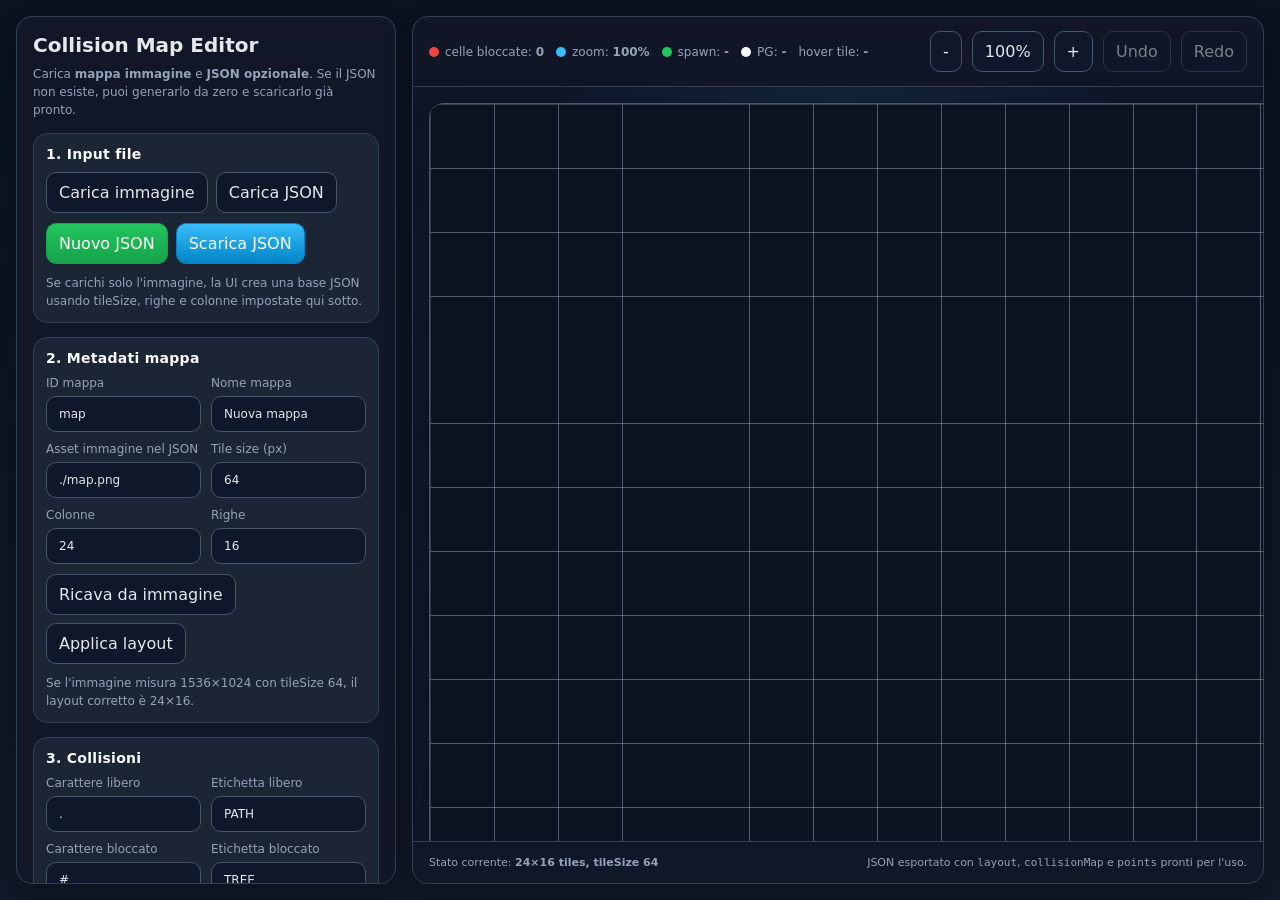
<file: collision_editor_spawn_sim.html>
<!DOCTYPE html>
<html lang="it">
<head>
  <meta charset="UTF-8" />
  <meta name="viewport" content="width=device-width, initial-scale=1.0" />
  <title>Collision Map Editor</title>
  <style>
    :root {
      --bg: #0f172a;
      --panel: #111827;
      --panel-2: #1f2937;
      --border: #334155;
      --text: #e5e7eb;
      --muted: #94a3b8;
      --accent: #22c55e;
      --accent-2: #38bdf8;
      --danger: #ef4444;
      --warn: #f59e0b;
      --shadow: 0 10px 25px rgba(0, 0, 0, 0.25);
      --radius: 16px;
    }

    * { box-sizing: border-box; }
    html, body { height: 100%; }
    body {
      margin: 0;
      font-family: Inter, system-ui, -apple-system, BlinkMacSystemFont, "Segoe UI", sans-serif;
      background: linear-gradient(180deg, #0b1220 0%, #111827 100%);
      color: var(--text);
    }

    .app {
      height: 100vh;
      display: grid;
      grid-template-columns: 380px minmax(0, 1fr);
      gap: 16px;
      padding: 16px;
    }

    .panel {
      background: rgba(17, 24, 39, 0.95);
      border: 1px solid var(--border);
      border-radius: var(--radius);
      box-shadow: var(--shadow);
      overflow: hidden;
      min-height: 0;
    }

    .sidebar {
      display: flex;
      flex-direction: column;
      min-height: 0;
    }

    .sidebar-inner {
      padding: 16px;
      overflow: auto;
      display: grid;
      gap: 14px;
    }

    .main {
      display: grid;
      grid-template-rows: auto minmax(0, 1fr) auto;
      min-height: 0;
    }

    .topbar,
    .bottombar {
      padding: 14px 16px;
      border-bottom: 1px solid var(--border);
      display: flex;
      gap: 10px;
      flex-wrap: wrap;
      align-items: center;
    }

    .bottombar {
      border-bottom: 0;
      border-top: 1px solid var(--border);
      justify-content: space-between;
    }

    .canvas-wrap {
      min-height: 0;
      overflow: auto;
      padding: 16px;
      background:
        radial-gradient(circle at top, rgba(56, 189, 248, 0.08), transparent 35%),
        linear-gradient(180deg, rgba(15, 23, 42, 0.3), rgba(15, 23, 42, 0.7));
    }

    .canvas-stage {
      min-height: 100%;
      display: flex;
      align-items: flex-start;
      justify-content: flex-start;
    }

    canvas {
      border-radius: 14px;
      border: 1px solid #475569;
      background: #0b1220;
      image-rendering: pixelated;
      box-shadow: var(--shadow);
      max-width: none;
    }

    h1 {
      margin: 0;
      font-size: 20px;
      line-height: 1.2;
    }

    h2 {
      margin: 0 0 10px;
      font-size: 14px;
      color: #f8fafc;
      letter-spacing: 0.02em;
    }

    .hint {
      color: var(--muted);
      font-size: 12px;
      line-height: 1.5;
    }

    .card {
      background: rgba(31, 41, 55, 0.8);
      border: 1px solid var(--border);
      border-radius: 14px;
      padding: 12px;
    }

    .grid-2,
    .grid-3 {
      display: grid;
      gap: 10px;
    }

    .grid-2 { grid-template-columns: repeat(2, minmax(0, 1fr)); }
    .grid-3 { grid-template-columns: repeat(3, minmax(0, 1fr)); }

    label {
      display: grid;
      gap: 6px;
      font-size: 12px;
      color: var(--muted);
    }

    input[type="text"],
    input[type="number"],
    textarea,
    select {
      width: 100%;
      background: #0f172a;
      color: var(--text);
      border: 1px solid #475569;
      border-radius: 10px;
      padding: 10px 12px;
      font: inherit;
      outline: none;
    }

    input[type="text"]:focus,
    input[type="number"]:focus,
    textarea:focus,
    select:focus {
      border-color: var(--accent-2);
      box-shadow: 0 0 0 3px rgba(56, 189, 248, 0.15);
    }

    textarea {
      resize: vertical;
      min-height: 130px;
      line-height: 1.4;
      font-family: ui-monospace, SFMono-Regular, Menlo, Consolas, monospace;
      font-size: 12px;
    }

    .row {
      display: flex;
      gap: 8px;
      flex-wrap: wrap;
      align-items: center;
    }

    button,
    .file-btn {
      border: 1px solid #475569;
      background: #0f172a;
      color: var(--text);
      border-radius: 10px;
      padding: 10px 12px;
      font: inherit;
      cursor: pointer;
      transition: 0.18s ease;
      white-space: nowrap;
    }

    button:hover,
    .file-btn:hover {
      transform: translateY(-1px);
      border-color: #64748b;
      background: #162033;
    }

    button.primary {
      background: linear-gradient(180deg, #22c55e, #16a34a);
      border-color: #16a34a;
      color: white;
    }

    button.secondary {
      background: linear-gradient(180deg, #38bdf8, #0284c7);
      border-color: #0284c7;
      color: white;
    }

    button.warn {
      background: linear-gradient(180deg, #f59e0b, #d97706);
      border-color: #d97706;
      color: white;
    }

    button.ghost.active {
      outline: 2px solid rgba(56, 189, 248, 0.55);
      border-color: var(--accent-2);
      background: #172554;
    }

    button:disabled {
      opacity: 0.5;
      cursor: not-allowed;
      transform: none;
    }

    input[type="file"] {
      display: none;
    }

    .kbd {
      display: inline-flex;
      align-items: center;
      justify-content: center;
      min-width: 24px;
      padding: 2px 6px;
      border-radius: 8px;
      border: 1px solid #64748b;
      background: #0f172a;
      color: #f8fafc;
      font-size: 11px;
      font-family: ui-monospace, SFMono-Regular, Menlo, monospace;
    }

    .stats {
      display: flex;
      gap: 12px;
      flex-wrap: wrap;
      color: var(--muted);
      font-size: 12px;
    }

    .dot {
      width: 10px;
      height: 10px;
      border-radius: 999px;
      display: inline-block;
      margin-right: 6px;
      vertical-align: middle;
    }

    .status {
      padding: 10px 12px;
      border-radius: 10px;
      border: 1px solid #475569;
      background: #0f172a;
      font-size: 12px;
      color: var(--muted);
    }

    .status.error {
      border-color: rgba(239, 68, 68, 0.55);
      color: #fecaca;
      background: rgba(127, 29, 29, 0.25);
    }

    .status.success {
      border-color: rgba(34, 197, 94, 0.55);
      color: #bbf7d0;
      background: rgba(20, 83, 45, 0.25);
    }

    .spacer {
      flex: 1 1 auto;
    }

    .small {
      font-size: 11px;
      color: var(--muted);
    }

    @media (max-width: 1200px) {
      .app {
        grid-template-columns: 1fr;
        grid-template-rows: auto minmax(0, 1fr);
        height: auto;
        min-height: 100vh;
      }
      .sidebar { max-height: none; }
    }

    @media (max-width: 720px) {
      .grid-2,
      .grid-3 { grid-template-columns: 1fr; }
      .topbar,
      .bottombar { align-items: stretch; }
    }
  </style>
</head>
<body>
  <div class="app">
    <aside class="panel sidebar">
      <div class="sidebar-inner">
        <div>
          <h1>Collision Map Editor</h1>
          <div class="hint" style="margin-top:8px;">
            Carica <strong>mappa immagine</strong> e <strong>JSON opzionale</strong>. Se il JSON non esiste,
            puoi generarlo da zero e scaricarlo già pronto.
          </div>
        </div>

        <section class="card">
          <h2>1. Input file</h2>
          <div class="row">
            <label class="file-btn">
              Carica immagine
              <input id="imageInput" type="file" accept="image/*" />
            </label>
            <label class="file-btn">
              Carica JSON
              <input id="jsonInput" type="file" accept="application/json,.json" />
            </label>
          </div>
          <div class="row" style="margin-top:10px;">
            <button id="newJsonBtn" class="primary">Nuovo JSON</button>
            <button id="exportBtn" class="secondary">Scarica JSON</button>
          </div>
          <div class="hint" style="margin-top:10px;">
            Se carichi solo l'immagine, la UI crea una base JSON usando tileSize, righe e colonne impostate qui sotto.
          </div>
        </section>

        <section class="card">
          <h2>2. Metadati mappa</h2>
          <div class="grid-2">
            <label>
              ID mappa
              <input id="mapId" type="text" value="map" />
            </label>
            <label>
              Nome mappa
              <input id="mapName" type="text" value="Nuova mappa" />
            </label>
          </div>
          <div class="grid-2" style="margin-top:10px;">
            <label>
              Asset immagine nel JSON
              <input id="assetPath" type="text" value="./map.png" />
            </label>
            <label>
              Tile size (px)
              <input id="tileSize" type="number" min="1" step="1" value="64" />
            </label>
          </div>
          <div class="grid-2" style="margin-top:10px;">
            <label>
              Colonne
              <input id="cols" type="number" min="1" step="1" value="24" />
            </label>
            <label>
              Righe
              <input id="rows" type="number" min="1" step="1" value="16" />
            </label>
          </div>
          <div class="row" style="margin-top:10px;">
            <button id="inferBtn">Ricava da immagine</button>
            <button id="applyLayoutBtn">Applica layout</button>
          </div>
          <div class="hint" style="margin-top:10px;">
            Se l'immagine misura 1536×1024 con tileSize 64, il layout corretto è 24×16.
          </div>
        </section>

        <section class="card">
          <h2>3. Collisioni</h2>
          <div class="grid-2">
            <label>
              Carattere libero
              <input id="passableChar" type="text" maxlength="1" value="." />
            </label>
            <label>
              Etichetta libero
              <input id="passableLabel" type="text" value="PATH" />
            </label>
          </div>
          <div class="grid-2" style="margin-top:10px;">
            <label>
              Carattere bloccato
              <input id="blockedChar" type="text" maxlength="1" value="#" />
            </label>
            <label>
              Etichetta bloccato
              <input id="blockedLabel" type="text" value="TREE" />
            </label>
          </div>
          <div class="row" style="margin-top:10px;">
            <button id="toolFree" class="ghost">Pennello libero</button>
            <button id="toolBlocked" class="ghost active">Pennello bloccato</button>
            <button id="toolToggle" class="ghost">Toggle</button>
            <button id="toolSpawn" class="ghost">Seleziona spawn</button>
          </div>
          <div class="hint" style="margin-top:10px;">
            Trascina sul canvas per dipingere. Tasto destro = applica il pennello opposto. Scorciatoie:
            <span class="kbd">B</span> bloccato,
            <span class="kbd">L</span> libero,
            <span class="kbd">T</span> toggle,
            <span class="kbd">P</span> spawn,
            <span class="kbd">Ctrl/Cmd+Z</span> undo,
            <span class="kbd">Ctrl/Cmd+Y</span> redo.
          </div>
        </section>

        <section class="card">
          <h2>4. Spawn e simulazione</h2>
          <div class="grid-3">
            <label>
              Spawn X
              <input id="spawnX" type="number" min="0" step="1" />
            </label>
            <label>
              Spawn Y
              <input id="spawnY" type="number" min="0" step="1" />
            </label>
            <label>
              Facing
              <select id="spawnFacing">
                <option value="down">down</option>
                <option value="up">up</option>
                <option value="left">left</option>
                <option value="right">right</option>
              </select>
            </label>
          </div>
          <div class="row" style="margin-top:10px;">
            <button id="applySpawnBtn">Applica spawn</button>
            <button id="clearSpawnBtn">Rimuovi spawn</button>
            <button id="simulateBtn" class="secondary">Avvia simulazione</button>
            <button id="resetPlayerBtn">Reset PG su spawn</button>
          </div>
          <div class="hint" style="margin-top:10px;">
            Usa <strong>Seleziona spawn</strong> e clicca una tile libera, oppure inserisci X/Y manualmente.
            Durante la simulazione muovi il PG con <span class="kbd">W</span><span class="kbd">A</span><span class="kbd">S</span><span class="kbd">D</span>.
            Il movimento rispetta le collisioni e parte dallo spawn salvato nel JSON.
          </div>
        </section>

        <section class="card">
          <h2>5. JSON avanzato</h2>
          <label>
            Points
            <textarea id="pointsEditor" spellcheck="false"></textarea>
          </label>
          <div class="hint" style="margin-top:8px;">
            Questo campo viene preservato nel file finale. Puoi usarlo per interactionPoints, healTile e altri dati del nodo points.
          </div>
        </section>

        <section class="card">
          <h2>6. Righe collisionMap</h2>
          <label>
            rows
            <textarea id="rowsEditor" spellcheck="false"></textarea>
          </label>
          <div class="row" style="margin-top:10px;">
            <button id="applyRowsBtn">Applica righe manuali</button>
          </div>
          <div class="hint" style="margin-top:8px;">
            Ogni riga deve avere esattamente lo stesso numero di colonne del layout.
          </div>
        </section>

        <div id="status" class="status">Pronto.</div>
      </div>
    </aside>

    <main class="panel main">
      <div class="topbar">
        <div class="stats">
          <span><span class="dot" style="background:#ef4444;"></span>celle bloccate: <strong id="blockedCount">0</strong></span>
          <span><span class="dot" style="background:#38bdf8;"></span>zoom: <strong id="zoomValue">100%</strong></span>
          <span><span class="dot" style="background:#22c55e;"></span>spawn: <strong id="spawnTile">-</strong></span>
          <span><span class="dot" style="background:#f8fafc;"></span>PG: <strong id="playerTile">-</strong></span>
          <span>hover tile: <strong id="hoverTile">-</strong></span>
        </div>
        <div class="spacer"></div>
        <button id="zoomOutBtn">-</button>
        <button id="zoomResetBtn">100%</button>
        <button id="zoomInBtn">+</button>
        <button id="undoBtn">Undo</button>
        <button id="redoBtn">Redo</button>
      </div>

      <div class="canvas-wrap" id="canvasWrap">
        <div class="canvas-stage">
          <canvas id="mapCanvas" width="1536" height="1024"></canvas>
        </div>
      </div>

      <div class="bottombar">
        <div class="small">
          Stato corrente: <strong id="summaryText">24×16 tiles, tileSize 64</strong>
        </div>
        <div class="small">
          JSON esportato con <code>layout</code>, <code>collisionMap</code> e <code>points</code> pronti per l'uso.
        </div>
      </div>
    </main>
  </div>

  <script>
    const el = {
      imageInput: document.getElementById('imageInput'),
      jsonInput: document.getElementById('jsonInput'),
      mapId: document.getElementById('mapId'),
      mapName: document.getElementById('mapName'),
      assetPath: document.getElementById('assetPath'),
      tileSize: document.getElementById('tileSize'),
      cols: document.getElementById('cols'),
      rows: document.getElementById('rows'),
      passableChar: document.getElementById('passableChar'),
      blockedChar: document.getElementById('blockedChar'),
      passableLabel: document.getElementById('passableLabel'),
      blockedLabel: document.getElementById('blockedLabel'),
      spawnX: document.getElementById('spawnX'),
      spawnY: document.getElementById('spawnY'),
      spawnFacing: document.getElementById('spawnFacing'),
      pointsEditor: document.getElementById('pointsEditor'),
      rowsEditor: document.getElementById('rowsEditor'),
      status: document.getElementById('status'),
      blockedCount: document.getElementById('blockedCount'),
      hoverTile: document.getElementById('hoverTile'),
      spawnTile: document.getElementById('spawnTile'),
      playerTile: document.getElementById('playerTile'),
      summaryText: document.getElementById('summaryText'),
      zoomValue: document.getElementById('zoomValue'),
      canvasWrap: document.getElementById('canvasWrap'),
      canvas: document.getElementById('mapCanvas'),
      newJsonBtn: document.getElementById('newJsonBtn'),
      exportBtn: document.getElementById('exportBtn'),
      inferBtn: document.getElementById('inferBtn'),
      applyLayoutBtn: document.getElementById('applyLayoutBtn'),
      applyRowsBtn: document.getElementById('applyRowsBtn'),
      applySpawnBtn: document.getElementById('applySpawnBtn'),
      clearSpawnBtn: document.getElementById('clearSpawnBtn'),
      simulateBtn: document.getElementById('simulateBtn'),
      resetPlayerBtn: document.getElementById('resetPlayerBtn'),
      toolFree: document.getElementById('toolFree'),
      toolBlocked: document.getElementById('toolBlocked'),
      toolToggle: document.getElementById('toolToggle'),
      toolSpawn: document.getElementById('toolSpawn'),
      zoomOutBtn: document.getElementById('zoomOutBtn'),
      zoomResetBtn: document.getElementById('zoomResetBtn'),
      zoomInBtn: document.getElementById('zoomInBtn'),
      undoBtn: document.getElementById('undoBtn'),
      redoBtn: document.getElementById('redoBtn')
    };

    const ctx = el.canvas.getContext('2d');

    const state = {
      id: 'map',
      name: 'Nuova mappa',
      asset: './map.png',
      tileSize: 64,
      cols: 24,
      rows: 16,
      passableChar: '.',
      blockedChar: '#',
      passableLabel: 'PATH',
      blockedLabel: 'TREE',
      points: {
        interactionPoints: [],
        healTile: null
      },
      spawn: {
        x: null,
        y: null,
        facing: 'down'
      },
      player: {
        x: null,
        y: null,
        facing: 'down',
        active: false
      },
      grid: [],
      image: null,
      imageUrl: '',
      imageFileName: 'map.png',
      tool: 'blocked',
      zoom: 1,
      hover: null,
      mouseDown: false,
      importedRoot: {},
      hasImportedJson: false
    };

    const history = [];
    const redoStack = [];

    function deepClone(obj) {
      return JSON.parse(JSON.stringify(obj));
    }

    function makeBlankGrid(cols, rows, fillChar) {
      return Array.from({ length: rows }, () => Array.from({ length: cols }, () => fillChar));
    }

    function serializeGrid(grid) {
      return grid.map(row => row.join(''));
    }

    function parseRowsToGrid(rows, cols, expectedRows) {
      if (!Array.isArray(rows) || rows.length !== expectedRows) {
        throw new Error(`Il numero di righe deve essere ${expectedRows}.`);
      }
      return rows.map((row, y) => {
        if (typeof row !== 'string') {
          throw new Error(`La riga ${y + 1} non è una stringa.`);
        }
        if (row.length !== cols) {
          throw new Error(`La riga ${y + 1} deve contenere ${cols} caratteri.`);
        }
        return row.split('');
      });
    }

    function resizeGridPreserve(oldGrid, oldCols, oldRows, newCols, newRows, fillChar) {
      const next = makeBlankGrid(newCols, newRows, fillChar);
      const minRows = Math.min(oldRows, newRows);
      const minCols = Math.min(oldCols, newCols);
      for (let y = 0; y < minRows; y++) {
        for (let x = 0; x < minCols; x++) {
          next[y][x] = oldGrid[y][x];
        }
      }
      return next;
    }

    function snapshot() {
      return deepClone({
        cols: state.cols,
        rows: state.rows,
        tileSize: state.tileSize,
        grid: state.grid,
        points: state.points,
        spawn: state.spawn,
        passableChar: state.passableChar,
        blockedChar: state.blockedChar,
        passableLabel: state.passableLabel,
        blockedLabel: state.blockedLabel
      });
    }

    function pushHistory() {
      history.push(snapshot());
      if (history.length > 80) history.shift();
      redoStack.length = 0;
      updateHistoryButtons();
    }

    function restoreSnapshot(snap) {
      state.cols = snap.cols;
      state.rows = snap.rows;
      state.tileSize = snap.tileSize;
      state.grid = deepClone(snap.grid);
      state.points = deepClone(snap.points);
      state.spawn = deepClone(snap.spawn || { x: null, y: null, facing: 'down' });
      state.player = {
        x: state.spawn.x,
        y: state.spawn.y,
        facing: normalizeFacing(state.spawn.facing),
        active: false
      };
      state.passableChar = snap.passableChar;
      state.blockedChar = snap.blockedChar;
      state.passableLabel = snap.passableLabel;
      state.blockedLabel = snap.blockedLabel;
      syncStateToInputs();
      syncRowsEditor();
      render();
    }

    function undo() {
      if (!history.length) return;
      redoStack.push(snapshot());
      const prev = history.pop();
      restoreSnapshot(prev);
      updateHistoryButtons();
      setStatus('Undo eseguito.', 'success');
    }

    function redo() {
      if (!redoStack.length) return;
      history.push(snapshot());
      const next = redoStack.pop();
      restoreSnapshot(next);
      updateHistoryButtons();
      setStatus('Redo eseguito.', 'success');
    }

    function updateHistoryButtons() {
      el.undoBtn.disabled = history.length === 0;
      el.redoBtn.disabled = redoStack.length === 0;
    }

    function syncStateFromInputs() {
      state.id = el.mapId.value.trim() || 'map';
      state.name = el.mapName.value.trim() || 'Nuova mappa';
      state.asset = el.assetPath.value.trim() || './map.png';
      state.tileSize = Math.max(1, parseInt(el.tileSize.value || '64', 10));
      state.cols = Math.max(1, parseInt(el.cols.value || '1', 10));
      state.rows = Math.max(1, parseInt(el.rows.value || '1', 10));
      state.passableChar = (el.passableChar.value || '.').charAt(0) || '.';
      state.blockedChar = (el.blockedChar.value || '#').charAt(0) || '#';
      if (state.passableChar === state.blockedChar) {
        throw new Error('I caratteri libero e bloccato devono essere diversi.');
      }
      state.passableLabel = el.passableLabel.value.trim() || 'PATH';
      state.blockedLabel = el.blockedLabel.value.trim() || 'BLOCKED';
      state.spawn.facing = normalizeFacing(el.spawnFacing.value || state.spawn.facing);
    }

    function syncStateToInputs() {
      el.mapId.value = state.id;
      el.mapName.value = state.name;
      el.assetPath.value = state.asset;
      el.tileSize.value = state.tileSize;
      el.cols.value = state.cols;
      el.rows.value = state.rows;
      el.passableChar.value = state.passableChar;
      el.blockedChar.value = state.blockedChar;
      el.passableLabel.value = state.passableLabel;
      el.blockedLabel.value = state.blockedLabel;
      syncSpawnInputs();
      el.pointsEditor.value = JSON.stringify(state.points, null, 2);
      updateToolButtons();
      updateSimulationButton();
    }

    function setStatus(message, tone = '') {
      el.status.textContent = message;
      el.status.className = 'status' + (tone ? ` ${tone}` : '');
    }


    function normalizeFacing(value) {
      return ['up', 'down', 'left', 'right'].includes(value) ? value : 'down';
    }

    function isInsideGrid(x, y) {
      return Number.isInteger(x) && Number.isInteger(y) && x >= 0 && y >= 0 && x < state.cols && y < state.rows;
    }

    function hasSpawnCoordinates() {
      return Number.isInteger(state.spawn?.x) && Number.isInteger(state.spawn?.y);
    }

    function hasValidSpawn() {
      return hasSpawnCoordinates() && isInsideGrid(state.spawn.x, state.spawn.y);
    }

    function hasActivePlayer() {
      return state.player.active && isInsideGrid(state.player.x, state.player.y);
    }

    function isBlockedTile(x, y) {
      return !isInsideGrid(x, y) || state.grid[y][x] === state.blockedChar;
    }

    function syncSpawnInputs() {
      el.spawnX.value = hasValidSpawn() ? state.spawn.x : '';
      el.spawnY.value = hasValidSpawn() ? state.spawn.y : '';
      el.spawnFacing.value = normalizeFacing(state.spawn.facing);
    }

    function updateSimulationButton() {
      el.simulateBtn.textContent = state.player.active ? 'Ferma simulazione' : 'Avvia simulazione';
      el.simulateBtn.classList.toggle('active', state.player.active);
    }

    function clearSpawn(options = {}) {
      const { silent = false } = options;
      state.spawn = {
        x: null,
        y: null,
        facing: normalizeFacing(el.spawnFacing.value || state.spawn?.facing || 'down')
      };
      state.player = {
        x: null,
        y: null,
        facing: state.spawn.facing,
        active: false
      };
      syncSpawnInputs();
      updateSummary();
      render();
      if (!silent) {
        setStatus('Spawn rimosso.', 'success');
      }
    }

    function setSpawnAt(x, y, facing = state.spawn.facing, options = {}) {
      const { silent = false } = options;
      if (!Number.isInteger(x) || !Number.isInteger(y)) {
        throw new Error('Le coordinate dello spawn devono essere numeri interi.');
      }
      if (!isInsideGrid(x, y)) {
        throw new Error('Lo spawn deve rientrare nel layout della mappa.');
      }
      if (isBlockedTile(x, y)) {
        throw new Error('Lo spawn deve essere posizionato su una tile libera.');
      }
      state.spawn = {
        x,
        y,
        facing: normalizeFacing(facing)
      };
      state.player = {
        x,
        y,
        facing: normalizeFacing(facing),
        active: state.player.active
      };
      syncSpawnInputs();
      updateSummary();
      render();
      if (!silent) {
        setStatus(`Spawn impostato su ${x}, ${y} (${state.spawn.facing}).`, 'success');
      }
    }

    function applySpawnFromInputs() {
      try {
        syncStateFromInputs();
        const x = Number(el.spawnX.value);
        const y = Number(el.spawnY.value);
        pushHistory();
        setSpawnAt(x, y, el.spawnFacing.value);
      } catch (error) {
        setStatus(error.message, 'error');
      }
    }

    function resetPlayerToSpawn(options = {}) {
      const { activate = state.player.active, silent = false } = options;
      if (!hasValidSpawn()) {
        throw new Error('Imposta prima uno spawn valido.');
      }
      if (isBlockedTile(state.spawn.x, state.spawn.y)) {
        throw new Error('La tile di spawn è bloccata.');
      }
      state.player = {
        x: state.spawn.x,
        y: state.spawn.y,
        facing: normalizeFacing(state.spawn.facing),
        active: Boolean(activate)
      };
      updateSimulationButton();
      updateSummary();
      render();
      if (!silent) {
        setStatus(`PG riportato allo spawn (${state.player.x}, ${state.player.y}).`, 'success');
      }
    }

    function toggleSimulation() {
      try {
        if (state.player.active) {
          state.player.active = false;
          updateSimulationButton();
          updateSummary();
          render();
          setStatus('Simulazione disattivata.', 'success');
          return;
        }
        resetPlayerToSpawn({ activate: true, silent: true });
        updateSimulationButton();
        updateSummary();
        render();
        setStatus('Simulazione attiva: usa WASD per muovere il PG.', 'success');
      } catch (error) {
        setStatus(error.message, 'error');
      }
    }

    function movePlayer(direction) {
      if (!state.player.active) return false;
      const deltas = {
        up: { x: 0, y: -1 },
        down: { x: 0, y: 1 },
        left: { x: -1, y: 0 },
        right: { x: 1, y: 0 }
      };
      const delta = deltas[direction];
      if (!delta) return false;

      state.player.facing = direction;
      const nextX = state.player.x + delta.x;
      const nextY = state.player.y + delta.y;

      if (isBlockedTile(nextX, nextY)) {
        render();
        return false;
      }

      state.player.x = nextX;
      state.player.y = nextY;
      updateSummary();
      render();
      return true;
    }

    function validateActorsAfterGridChange() {
      let note = '';

      if (hasSpawnCoordinates() && !hasValidSpawn()) {
        clearSpawn({ silent: true });
        note = 'Spawn rimosso perché fuori dal layout.';
      } else if (hasValidSpawn() && isBlockedTile(state.spawn.x, state.spawn.y)) {
        clearSpawn({ silent: true });
        note = 'Spawn rimosso perché la tile è diventata bloccata.';
      }

      if (state.player.active && !hasActivePlayer()) {
        if (hasValidSpawn()) {
          resetPlayerToSpawn({ activate: true, silent: true });
          note = note || 'PG riportato allo spawn.';
        } else {
          state.player.active = false;
          updateSimulationButton();
          note = note || 'Simulazione fermata: PG fuori mappa.';
        }
      }

      if (state.player.active && isBlockedTile(state.player.x, state.player.y)) {
        if (hasValidSpawn()) {
          resetPlayerToSpawn({ activate: true, silent: true });
          note = note || 'PG riportato allo spawn.';
        } else {
          state.player = { x: null, y: null, facing: 'down', active: false };
          updateSimulationButton();
          note = note || 'Simulazione fermata: tile del PG non valida.';
        }
      }

      syncSpawnInputs();
      updateSimulationButton();
      updateSummary();
      return note;
    }

    function safeParsePointsEditor() {
      const raw = el.pointsEditor.value.trim();
      if (!raw) return { interactionPoints: [], healTile: null };
      try {
        const parsed = JSON.parse(raw);
        if (parsed && typeof parsed === 'object' && !Array.isArray(parsed)) {
          return parsed;
        }
        throw new Error('Il nodo points deve essere un oggetto JSON.');
      } catch (error) {
        throw new Error('Points non valido: ' + error.message);
      }
    }

    function syncRowsEditor() {
      el.rowsEditor.value = serializeGrid(state.grid).join('\n');
      updateSummary();
    }

    function updateSummary() {
      const blocked = countBlocked();
      el.blockedCount.textContent = blocked;
      el.summaryText.textContent = `${state.cols}×${state.rows} tiles, tileSize ${state.tileSize}`;
      el.zoomValue.textContent = `${Math.round(state.zoom * 100)}%`;
      el.spawnTile.textContent = hasValidSpawn()
        ? `${state.spawn.x}, ${state.spawn.y} (${state.spawn.facing})`
        : '-';
      el.playerTile.textContent = hasActivePlayer()
        ? `${state.player.x}, ${state.player.y} (${state.player.facing})`
        : (state.player.active ? 'fuori mappa' : '-');
      updateSimulationButton();
    }

    function countBlocked() {
      let total = 0;
      for (let y = 0; y < state.rows; y++) {
        for (let x = 0; x < state.cols; x++) {
          if (state.grid[y][x] === state.blockedChar) total++;
        }
      }
      return total;
    }

    function updateToolButtons() {
      el.toolFree.classList.toggle('active', state.tool === 'free');
      el.toolBlocked.classList.toggle('active', state.tool === 'blocked');
      el.toolToggle.classList.toggle('active', state.tool === 'toggle');
      el.toolSpawn.classList.toggle('active', state.tool === 'spawn');
    }

    function setTool(tool) {
      state.tool = tool;
      updateToolButtons();
      setStatus(`Strumento attivo: ${tool}.`);
    }

    function initBlankState() {
      state.grid = makeBlankGrid(state.cols, state.rows, state.passableChar);
      state.points = { interactionPoints: [], healTile: null };
      state.spawn = { x: null, y: null, facing: 'down' };
      state.player = { x: null, y: null, facing: 'down', active: false };
      state.importedRoot = {};
      state.hasImportedJson = false;
      syncStateToInputs();
      syncRowsEditor();
      render();
    }

    function buildJson() {
      syncStateFromInputs();
      state.points = safeParsePointsEditor();
      const rows = serializeGrid(state.grid);
      const base = deepClone(state.importedRoot || {});
      base.id = state.id;
      base.name = state.name;
      base.asset = state.asset;
      base.layout = {
        ...(base.layout || {}),
        cols: state.cols,
        rows: state.rows,
        tileSize: state.tileSize
      };
      base.collisionMap = {
        ...(base.collisionMap || {}),
        legend: {
          [state.passableChar]: state.passableLabel,
          [state.blockedChar]: state.blockedLabel
        },
        rows
      };
      if (hasValidSpawn()) {
        base.collisionMap.spawn = {
          x: state.spawn.x,
          y: state.spawn.y,
          facing: normalizeFacing(state.spawn.facing)
        };
      } else {
        delete base.collisionMap.spawn;
      }
      base.points = state.points;
      return base;
    }

    function render() {
      const mapWidth = Math.max(1, state.cols * state.tileSize);
      const mapHeight = Math.max(1, state.rows * state.tileSize);
      const width = state.image ? Math.max(mapWidth, state.image.naturalWidth) : mapWidth;
      const height = state.image ? Math.max(mapHeight, state.image.naturalHeight) : mapHeight;

      el.canvas.width = width;
      el.canvas.height = height;
      el.canvas.style.width = `${Math.round(width * state.zoom)}px`;
      el.canvas.style.height = `${Math.round(height * state.zoom)}px`;

      ctx.clearRect(0, 0, width, height);
      ctx.fillStyle = '#0b1220';
      ctx.fillRect(0, 0, width, height);

      if (state.image) {
        ctx.drawImage(state.image, 0, 0);
      }

      for (let y = 0; y < state.rows; y++) {
        for (let x = 0; x < state.cols; x++) {
          const value = state.grid[y][x];
          const px = x * state.tileSize;
          const py = y * state.tileSize;

          if (value === state.blockedChar) {
            ctx.fillStyle = 'rgba(239, 68, 68, 0.28)';
            ctx.fillRect(px, py, state.tileSize, state.tileSize);
          }

          ctx.strokeStyle = 'rgba(148, 163, 184, 0.3)';
          ctx.lineWidth = 1;
          ctx.strokeRect(px + 0.5, py + 0.5, state.tileSize, state.tileSize);
        }
      }

      if (state.hover && state.hover.x >= 0 && state.hover.y >= 0 && state.hover.x < state.cols && state.hover.y < state.rows) {
        const px = state.hover.x * state.tileSize;
        const py = state.hover.y * state.tileSize;
        ctx.fillStyle = 'rgba(56, 189, 248, 0.22)';
        ctx.fillRect(px, py, state.tileSize, state.tileSize);
        ctx.strokeStyle = 'rgba(56, 189, 248, 0.95)';
        ctx.lineWidth = 2;
        ctx.strokeRect(px + 1, py + 1, state.tileSize - 2, state.tileSize - 2);
      }

      if (hasValidSpawn()) {
        const px = state.spawn.x * state.tileSize;
        const py = state.spawn.y * state.tileSize;
        const inset = Math.max(3, Math.round(state.tileSize * 0.12));
        ctx.strokeStyle = 'rgba(34, 197, 94, 0.95)';
        ctx.lineWidth = Math.max(2, Math.round(state.tileSize * 0.08));
        ctx.strokeRect(px + inset, py + inset, state.tileSize - inset * 2, state.tileSize - inset * 2);
        ctx.beginPath();
        ctx.moveTo(px + state.tileSize / 2, py + inset);
        ctx.lineTo(px + state.tileSize - inset, py + state.tileSize / 2);
        ctx.lineTo(px + state.tileSize / 2, py + state.tileSize - inset);
        ctx.lineTo(px + inset, py + state.tileSize / 2);
        ctx.closePath();
        ctx.stroke();
      }

      if (hasActivePlayer()) {
        const centerX = state.player.x * state.tileSize + state.tileSize / 2;
        const centerY = state.player.y * state.tileSize + state.tileSize / 2;
        const radius = Math.max(6, state.tileSize * 0.26);
        const facingVectors = {
          up: { x: 0, y: -1 },
          down: { x: 0, y: 1 },
          left: { x: -1, y: 0 },
          right: { x: 1, y: 0 }
        };
        const vector = facingVectors[state.player.facing] || facingVectors.down;

        ctx.fillStyle = 'rgba(248, 250, 252, 0.95)';
        ctx.beginPath();
        ctx.arc(centerX, centerY, radius, 0, Math.PI * 2);
        ctx.fill();

        ctx.strokeStyle = 'rgba(15, 23, 42, 0.95)';
        ctx.lineWidth = Math.max(2, state.tileSize * 0.08);
        ctx.beginPath();
        ctx.moveTo(centerX, centerY);
        ctx.lineTo(centerX + vector.x * radius, centerY + vector.y * radius);
        ctx.stroke();

        ctx.strokeStyle = 'rgba(56, 189, 248, 0.95)';
        ctx.lineWidth = 2;
        ctx.beginPath();
        ctx.arc(centerX, centerY, radius + 2, 0, Math.PI * 2);
        ctx.stroke();
      }

      updateSummary();
    }

    function getTileFromPointer(event) {
      const rect = el.canvas.getBoundingClientRect();
      const scaleX = el.canvas.width / rect.width;
      const scaleY = el.canvas.height / rect.height;
      const x = Math.floor(((event.clientX - rect.left) * scaleX) / state.tileSize);
      const y = Math.floor(((event.clientY - rect.top) * scaleY) / state.tileSize);
      return { x, y };
    }

    function applyToolAt(x, y, alternate = false) {
      if (x < 0 || y < 0 || x >= state.cols || y >= state.rows) return false;
      const current = state.grid[y][x];
      let next = current;

      const activeTool = alternate
        ? (state.tool === 'blocked' ? 'free' : state.tool === 'free' ? 'blocked' : 'toggle')
        : state.tool;

      if (activeTool === 'blocked') next = state.blockedChar;
      if (activeTool === 'free') next = state.passableChar;
      if (activeTool === 'toggle') next = current === state.blockedChar ? state.passableChar : state.blockedChar;

      if (next === current) return false;
      if (next === state.blockedChar && hasValidSpawn() && state.spawn.x === x && state.spawn.y === y) {
        setStatus('La tile di spawn deve restare libera.', 'error');
        return false;
      }
      if (next === state.blockedChar && hasActivePlayer() && state.player.x === x && state.player.y === y) {
        setStatus('Non puoi bloccare la tile occupata dal PG.', 'error');
        return false;
      }
      state.grid[y][x] = next;
      return true;
    }

    function startStroke(event) {
      try {
        syncStateFromInputs();
      } catch (error) {
        setStatus(error.message, 'error');
        return;
      }

      const tile = getTileFromPointer(event);
      state.hover = tile;

      if (state.tool === 'spawn') {
        if (event.button === 2) {
          pushHistory();
          clearSpawn();
        } else {
          try {
            pushHistory();
            setSpawnAt(tile.x, tile.y, el.spawnFacing.value);
          } catch (error) {
            setStatus(error.message, 'error');
          }
        }
        event.preventDefault();
        return;
      }

      state.mouseDown = true;
      pushHistory();
      const changed = applyToolAt(tile.x, tile.y, event.button === 2);
      if (changed) {
        syncRowsEditor();
        const note = validateActorsAfterGridChange();
        if (note) setStatus(note);
      }
      render();
      event.preventDefault();
    }

    function moveStroke(event) {
      const tile = getTileFromPointer(event);
      state.hover = tile;
      el.hoverTile.textContent = `${tile.x}, ${tile.y}`;
      if (state.mouseDown && state.tool !== 'spawn') {
        const changed = applyToolAt(tile.x, tile.y, event.buttons === 2 || event.button === 2);
        if (changed) {
          syncRowsEditor();
          const note = validateActorsAfterGridChange();
          if (note) setStatus(note);
        }
      }
      render();
    }

    function endStroke() {
      state.mouseDown = false;
    }

    async function loadImageFile(file) {
      if (!file) return;
      if (state.imageUrl) URL.revokeObjectURL(state.imageUrl);
      const url = URL.createObjectURL(file);
      const image = new Image();
      image.onload = () => {
        state.image = image;
        state.imageUrl = url;
        state.imageFileName = file.name;
        if (!el.assetPath.value.trim() || el.assetPath.value.trim() === './map.png') {
          el.assetPath.value = `./${file.name}`;
          state.asset = el.assetPath.value;
        }
        setStatus(`Immagine caricata: ${file.name} (${image.naturalWidth}×${image.naturalHeight}).`, 'success');
        render();
      };
      image.onerror = () => {
        setStatus('Impossibile leggere l\'immagine.', 'error');
      };
      image.src = url;
    }

    async function loadJsonFile(file) {
      if (!file) return;
      try {
        const raw = await file.text();
        const data = JSON.parse(raw);
        populateFromJson(data);
        setStatus(`JSON caricato: ${file.name}.`, 'success');
      } catch (error) {
        setStatus('JSON non valido: ' + error.message, 'error');
      }
    }

    function populateFromJson(data) {
      state.importedRoot = deepClone(data);
      state.hasImportedJson = true;
      state.id = data.id || 'map';
      state.name = data.name || 'Nuova mappa';
      state.asset = data.asset || './map.png';
      state.tileSize = Math.max(1, Number(data.layout?.tileSize) || 64);
      state.cols = Math.max(1, Number(data.layout?.cols) || 1);
      state.rows = Math.max(1, Number(data.layout?.rows) || 1);

      const legend = data.collisionMap?.legend || {};
      const collisionRows = data.collisionMap?.rows || makeBlankGrid(state.cols, state.rows, '.').map(row => row.join(''));

      const charsInRows = new Set(collisionRows.join('').split(''));
      const passableChar = charsInRows.has('.') ? '.' : Object.keys(legend).find(k => k !== '#') || '.';
      const blockedChar = charsInRows.has('#') ? '#' : Object.keys(legend).find(k => k !== passableChar) || '#';

      state.passableChar = passableChar;
      state.blockedChar = blockedChar === passableChar ? '#' : blockedChar;
      state.passableLabel = legend[state.passableChar] || 'PATH';
      state.blockedLabel = legend[state.blockedChar] || 'TREE';
      state.grid = parseRowsToGrid(collisionRows, state.cols, state.rows);
      const spawn = data.collisionMap?.spawn;
      state.spawn = spawn && typeof spawn === 'object'
        ? {
            x: Number.isInteger(spawn.x) ? spawn.x : null,
            y: Number.isInteger(spawn.y) ? spawn.y : null,
            facing: normalizeFacing(spawn.facing)
          }
        : { x: null, y: null, facing: 'down' };
      state.player = {
        x: state.spawn.x,
        y: state.spawn.y,
        facing: normalizeFacing(state.spawn.facing),
        active: false
      };
      state.points = data.points && typeof data.points === 'object'
        ? data.points
        : { interactionPoints: [], healTile: null };

      const note = validateActorsAfterGridChange();
      syncStateToInputs();
      syncRowsEditor();
      render();
      if (note) setStatus(note);
    }

    function createNewJsonFromCurrentInputs() {
      try {
        pushHistory();
        syncStateFromInputs();
        state.points = safeParsePointsEditor();
        state.importedRoot = {};
        state.hasImportedJson = false;

        const shouldInfer = state.image && (state.cols <= 1 || state.rows <= 1);
        if (shouldInfer) inferLayoutFromImage();

        state.grid = makeBlankGrid(state.cols, state.rows, state.passableChar);
        state.spawn = { x: null, y: null, facing: normalizeFacing(el.spawnFacing.value || 'down') };
        state.player = { x: null, y: null, facing: state.spawn.facing, active: false };
        syncRowsEditor();
        render();
        setStatus('Nuovo JSON creato in memoria.', 'success');
      } catch (error) {
        setStatus(error.message, 'error');
      }
    }

    function inferLayoutFromImage() {
      if (!state.image) {
        throw new Error('Carica prima un\'immagine per ricavare righe e colonne.');
      }
      syncStateFromInputs();
      const cols = Math.max(1, Math.round(state.image.naturalWidth / state.tileSize));
      const rows = Math.max(1, Math.round(state.image.naturalHeight / state.tileSize));
      state.cols = cols;
      state.rows = rows;
      el.cols.value = cols;
      el.rows.value = rows;
      if (!state.grid.length) {
        state.grid = makeBlankGrid(cols, rows, state.passableChar);
      } else {
        state.grid = resizeGridPreserve(state.grid, state.grid[0].length, state.grid.length, cols, rows, state.passableChar);
      }
      syncRowsEditor();
      const note = validateActorsAfterGridChange();
      render();
      setStatus(note || `Layout ricavato dall'immagine: ${cols}×${rows}.`, 'success');
    }

    function applyLayoutChanges() {
      try {
        pushHistory();
        const oldGrid = deepClone(state.grid);
        const oldCols = state.cols;
        const oldRows = state.rows;
        syncStateFromInputs();
        state.grid = resizeGridPreserve(oldGrid, oldCols, oldRows, state.cols, state.rows, state.passableChar);
        syncRowsEditor();
        const note = validateActorsAfterGridChange();
        render();
        setStatus(note || 'Layout applicato e collisioni ridimensionate.', 'success');
      } catch (error) {
        setStatus(error.message, 'error');
      }
    }

    function applyRowsFromEditor() {
      try {
        pushHistory();
        syncStateFromInputs();
        const lines = el.rowsEditor.value.replace(/\r/g, '').split('\n').filter((line, index, arr) => !(index === arr.length - 1 && line === ''));
        state.grid = parseRowsToGrid(lines, state.cols, state.rows);
        const note = validateActorsAfterGridChange();
        render();
        setStatus(note || 'Righe collisionMap applicate.', 'success');
      } catch (error) {
        setStatus(error.message, 'error');
      }
    }

    function exportJson() {
      try {
        const data = buildJson();
        const blob = new Blob([JSON.stringify(data, null, 2)], { type: 'application/json' });
        const url = URL.createObjectURL(blob);
        const a = document.createElement('a');
        a.href = url;
        a.download = `${state.id || 'map'}.json`;
        a.click();
        URL.revokeObjectURL(url);
        setStatus('JSON esportato.', 'success');
      } catch (error) {
        setStatus(error.message, 'error');
      }
    }

    function changeZoom(delta) {
      state.zoom = Math.max(0.25, Math.min(4, Number((state.zoom + delta).toFixed(2))));
      render();
    }

    function setZoom(value) {
      state.zoom = value;
      render();
    }

    el.imageInput.addEventListener('change', event => loadImageFile(event.target.files[0]));
    el.jsonInput.addEventListener('change', event => loadJsonFile(event.target.files[0]));
    el.newJsonBtn.addEventListener('click', createNewJsonFromCurrentInputs);
    el.exportBtn.addEventListener('click', exportJson);
    el.inferBtn.addEventListener('click', () => {
      try {
        pushHistory();
        inferLayoutFromImage();
      } catch (error) {
        setStatus(error.message, 'error');
      }
    });
    el.applyLayoutBtn.addEventListener('click', applyLayoutChanges);
    el.applyRowsBtn.addEventListener('click', applyRowsFromEditor);
    el.applySpawnBtn.addEventListener('click', applySpawnFromInputs);
    el.clearSpawnBtn.addEventListener('click', () => {
      pushHistory();
      clearSpawn();
    });
    el.simulateBtn.addEventListener('click', toggleSimulation);
    el.resetPlayerBtn.addEventListener('click', () => {
      try {
        resetPlayerToSpawn({ activate: true });
      } catch (error) {
        setStatus(error.message, 'error');
      }
    });

    el.toolFree.addEventListener('click', () => setTool('free'));
    el.toolBlocked.addEventListener('click', () => setTool('blocked'));
    el.toolToggle.addEventListener('click', () => setTool('toggle'));
    el.toolSpawn.addEventListener('click', () => setTool('spawn'));

    el.zoomOutBtn.addEventListener('click', () => changeZoom(-0.25));
    el.zoomResetBtn.addEventListener('click', () => setZoom(1));
    el.zoomInBtn.addEventListener('click', () => changeZoom(0.25));
    el.undoBtn.addEventListener('click', undo);
    el.redoBtn.addEventListener('click', redo);

    el.canvas.addEventListener('mousedown', startStroke);
    el.canvas.addEventListener('mousemove', moveStroke);
    el.canvas.addEventListener('mouseleave', () => {
      state.hover = null;
      el.hoverTile.textContent = '-';
      render();
    });
    window.addEventListener('mouseup', endStroke);
    el.canvas.addEventListener('contextmenu', event => event.preventDefault());

    document.addEventListener('keydown', event => {
      const meta = event.ctrlKey || event.metaKey;
      if (meta && event.key.toLowerCase() === 'z' && !event.shiftKey) {
        event.preventDefault();
        undo();
        return;
      }
      if ((meta && event.key.toLowerCase() === 'y') || (meta && event.shiftKey && event.key.toLowerCase() === 'z')) {
        event.preventDefault();
        redo();
        return;
      }
      if (['INPUT', 'TEXTAREA', 'SELECT'].includes(document.activeElement?.tagName)) return;
      const key = event.key.toLowerCase();

      const movementMap = {
        w: 'up',
        arrowup: 'up',
        s: 'down',
        arrowdown: 'down',
        a: 'left',
        arrowleft: 'left',
        d: 'right',
        arrowright: 'right'
      };

      if (state.player.active && movementMap[key]) {
        event.preventDefault();
        movePlayer(movementMap[key]);
        return;
      }

      if (key === 'b') setTool('blocked');
      if (key === 'l') setTool('free');
      if (key === 't') setTool('toggle');
      if (key === 'p') setTool('spawn');
    });

    [
      el.mapId,
      el.mapName,
      el.assetPath,
      el.tileSize,
      el.cols,
      el.rows,
      el.passableChar,
      el.blockedChar,
      el.passableLabel,
      el.blockedLabel,
      el.spawnFacing
    ].forEach(input => {
      input.addEventListener('change', () => {
        try {
          syncStateFromInputs();
          render();
        } catch (error) {
          setStatus(error.message, 'error');
        }
      });
    });

    function boot() {
      state.grid = makeBlankGrid(state.cols, state.rows, state.passableChar);
      syncStateToInputs();
      syncRowsEditor();
      updateHistoryButtons();
      render();
      setTool('blocked');
      updateSimulationButton();
      setStatus('Pronto. Carica immagine e JSON, oppure crea un nuovo JSON da zero.');
    }

    boot();
  </script>
</body>
</html>
</file>
